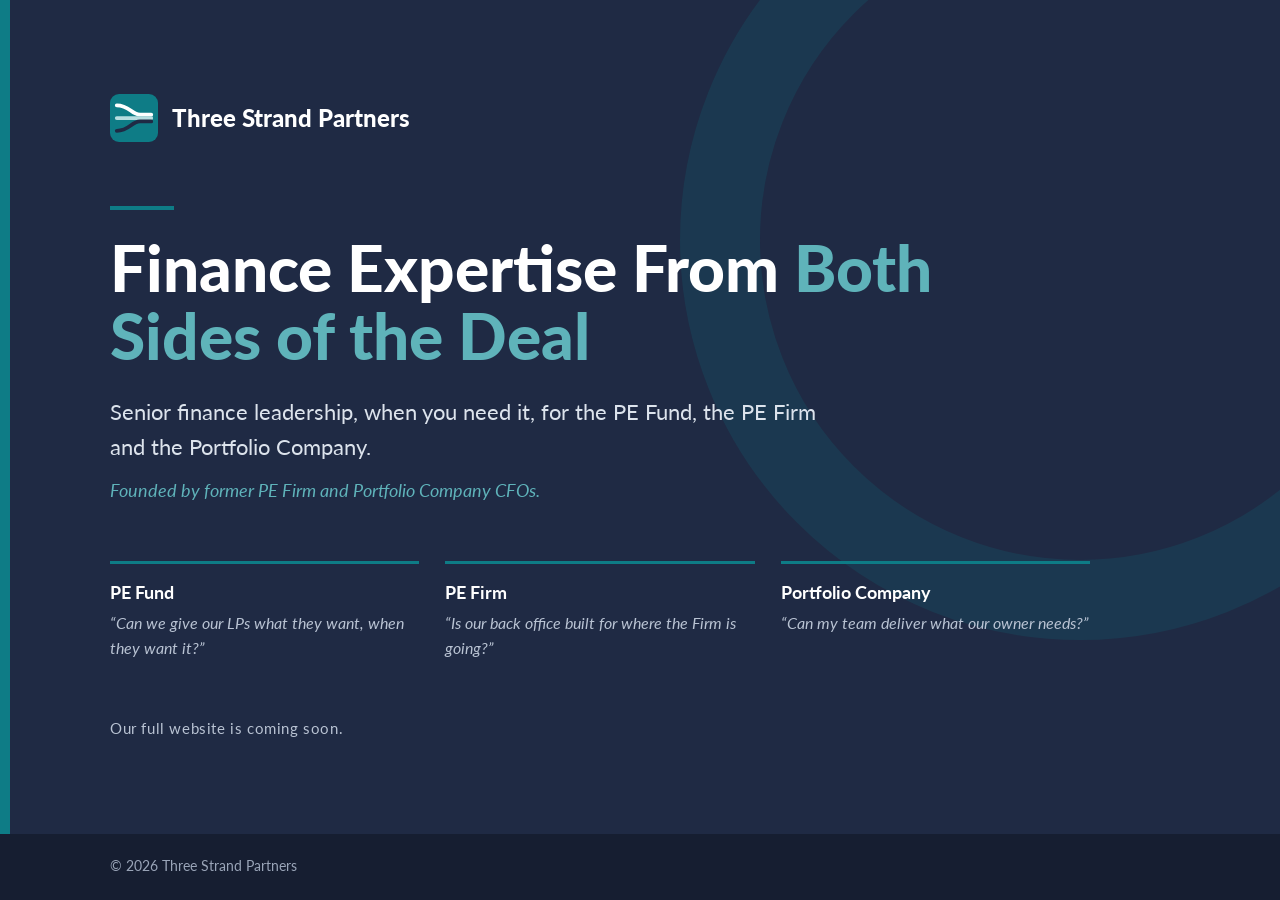
<file: index.html>
<!DOCTYPE html>
<html lang="en">
<head>
<meta charset="utf-8">
<meta name="viewport" content="width=device-width, initial-scale=1">
<title>Three Strand Partners | Finance Expertise From Both Sides of the Deal</title>
<meta name="description" content="Senior finance leadership, when you need it, for the PE Fund, the PE Firm and the Portfolio Company. Founded by former PE Firm and Portfolio Company CFOs.">
<link rel="icon" type="image/svg+xml" href="/img/logo.svg">
<link rel="alternate icon" type="image/png" href="/img/favicon.png">
<link rel="preconnect" href="https://fonts.googleapis.com">
<link rel="preconnect" href="https://fonts.gstatic.com" crossorigin>
<link href="https://fonts.googleapis.com/css2?family=Lato:ital,wght@0,400;0,700;0,900;1,400&display=swap" rel="stylesheet">
<link rel="stylesheet" href="/css/site.css">
</head>
<body class="lp">
<main class="lp-main">
  <div class="lp-wrap">
    <div class="lp-brand"><img src="/img/logo.svg" alt="">Three Strand Partners</div>
    <div class="rule"></div>
    <h1>Finance Expertise From <em>Both Sides of the Deal</em></h1>
    <p class="lp-lead">Senior finance leadership, when you need it, for the PE Fund, the PE Firm and the Portfolio Company.</p>
    <p class="lp-founded">Founded by former PE Firm and Portfolio Company CFOs.</p>
    <div class="lp-levels"><div class="lp-lv"><b>PE Fund</b><span>&ldquo;Can we give our LPs what they want, when they want it?&rdquo;</span></div><div class="lp-lv"><b>PE Firm</b><span>&ldquo;Is our back office built for where the Firm is going?&rdquo;</span></div><div class="lp-lv"><b>Portfolio Company</b><span>&ldquo;Can my team deliver what our owner needs?&rdquo;</span></div></div>
    <p class="lp-soon">Our full website is coming soon.</p>
  </div>
</main>
<footer class="lp-foot"><div class="lp-wrap">&copy; 2026 Three Strand Partners</div></footer>
</body>
</html>
</file>
<file: css/site.css>
:root{
  --navy:#1F2A44; --navy-2:#24476A; --teal:#0E7C86; --teal-dk:#0B6870; --teal-mid:#5FB3BA; --teal-light:#B7DDE0; --teal-wash:#E7F3F4;
  --ink:#333; --slate:#5A6478; --mist:#F4F6F8; --line:#E3E8EE; --grey:#9AA5B8;
  --max:1140px;
}
*{box-sizing:border-box;margin:0;padding:0}
html{scroll-behavior:smooth;scroll-padding-top:72px}
body{font-family:Lato,Calibri,Carlito,"Segoe UI",Arial,sans-serif;color:var(--ink);line-height:1.6;font-size:17px;background:#fff}
a{color:var(--teal)}
img{max-width:100%;display:block}
.wrap{max-width:var(--max);margin:0 auto;padding:0 28px}

.draft{background:#FFF4CC;color:#6B5200;font-size:13px;text-align:center;padding:5px 12px;border-bottom:1px solid #F0DC8C}
.tbd{background:#FFF4CC;border:1px dashed #D9B84A;color:#6B5200;padding:0 4px;border-radius:3px}

/* nav */
header.nav{position:sticky;top:0;z-index:20;background:rgba(255,255,255,.97);border-bottom:1px solid var(--line);backdrop-filter:blur(6px)}
header.nav .wrap{display:flex;align-items:center;justify-content:space-between;height:66px;gap:16px}
.brand{display:flex;align-items:center;gap:11px;text-decoration:none;color:var(--navy);font-weight:900;font-size:20px;white-space:nowrap}
.brand img{width:36px;height:36px}
nav ul{display:flex;gap:24px;list-style:none;align-items:center}
nav a{color:var(--navy);text-decoration:none;font-weight:700;font-size:15px;white-space:nowrap}
nav a:hover,nav a.on{color:var(--teal)}
nav a.on{box-shadow:inset 0 -2px 0 var(--teal);padding-bottom:4px}
@media(max-width:1080px){nav li:not(:last-child){display:none}}

.btn{display:inline-block;padding:13px 22px;border-radius:4px;font-weight:700;text-decoration:none;font-size:16px;border:0;cursor:pointer;font-family:inherit;transition:background .15s,color .15s}
.btn.primary{background:var(--teal);color:#fff}
.btn.primary:hover{background:var(--teal-dk)}
.btn.ghost{border:1px solid #6C7896;color:#fff}
.btn.ghost:hover{background:rgba(255,255,255,.08)}
.btn.line{border:1px solid var(--teal);color:var(--teal);background:#fff}
.btn.line:hover{background:var(--teal);color:#fff}
.btn.sm{padding:9px 16px;font-size:15px}
nav .btn{color:#fff}
.more{font-weight:700;text-decoration:none;color:var(--teal);white-space:nowrap}
.more:after{content:" \2192"}
.more:hover{text-decoration:underline}

/* hero */
.hero{background:var(--navy);color:#fff;position:relative;overflow:hidden}
.hero:before{content:"";position:absolute;left:0;top:0;bottom:0;width:10px;background:var(--teal)}
.hero:after{content:"";position:absolute;right:-180px;top:-120px;width:560px;height:560px;border-radius:50%;border:70px solid rgba(14,124,134,.18)}
.hero .wrap{padding-top:88px;padding-bottom:80px;position:relative;z-index:1}
.rule{width:64px;height:4px;background:var(--teal);margin-bottom:24px}
.kicker{color:var(--teal-mid);font-weight:700;letter-spacing:.06em;text-transform:uppercase;font-size:14px;margin-bottom:14px}
.hero h1{font-size:clamp(36px,5.2vw,58px);line-height:1.08;font-weight:900;max-width:880px}
.hero h1 em{font-style:normal;color:var(--teal-mid)}
.hero p.lead{font-size:clamp(18px,2vw,21px);color:#DCE3EC;margin-top:22px;max-width:740px}
.hero p.founded{font-style:italic;color:var(--teal-mid);margin-top:14px}
.hero .btns{margin-top:34px;display:flex;gap:14px;flex-wrap:wrap}
.proof{margin-top:54px;padding-top:26px;border-top:1px solid rgba(255,255,255,.14);display:grid;grid-template-columns:repeat(3,1fr);gap:26px;max-width:940px}
.proof b{display:block;font-size:30px;font-weight:900;color:#fff;line-height:1.1}
.proof span{color:#B9C3D3;font-size:15px}
@media(max-width:700px){.proof{grid-template-columns:1fr}}
.hero.page .wrap{padding-top:64px;padding-bottom:64px}
.hero.page h1{font-size:clamp(32px,4.4vw,50px);max-width:900px}
.crumb{font-size:14px;color:#B9C3D3;margin-bottom:18px}
.crumb a{color:#B9C3D3;text-decoration:none}
.crumb a:hover{color:#fff}
.leader{display:flex;align-items:center;gap:14px;margin-top:30px}
.leader img{width:54px;height:54px;border-radius:50%;object-fit:cover;border:2px solid var(--teal)}
.leader div{font-size:15px;color:#C9D0DB;line-height:1.35}
.leader b{display:block;color:#fff;font-size:16px}
.motto{display:inline-block;margin-top:22px;background:rgba(95,179,186,.16);border-left:4px solid var(--teal-mid);padding:10px 16px;font-weight:700;font-size:18px;color:#fff}

/* experience strip */
.exp{background:var(--mist);border-bottom:1px solid var(--line)}
.exp .wrap{padding-top:20px;padding-bottom:20px;display:flex;gap:14px 34px;flex-wrap:wrap;align-items:center;justify-content:center;font-size:15px;color:var(--slate)}
.exp strong{color:var(--navy);font-weight:900;letter-spacing:.02em}
.exp span{white-space:nowrap}

section{padding:84px 0}
section.alt{background:var(--mist)}
section.tight{padding:64px 0}
.eyebrow{color:var(--teal);font-weight:700;text-transform:uppercase;letter-spacing:.08em;font-size:13px;margin-bottom:10px}
h2{color:var(--navy);font-size:clamp(28px,3.4vw,40px);line-height:1.15;font-weight:900;max-width:840px}
.sub{color:var(--slate);font-size:19px;margin-top:12px;max-width:780px}
.head{margin-bottom:42px}
.center{text-align:center}.center h2,.center .sub{margin-left:auto;margin-right:auto}

.grid{display:grid;gap:22px}
.g2{grid-template-columns:repeat(2,1fr)}
.g3{grid-template-columns:repeat(3,1fr)}
.g4{grid-template-columns:repeat(4,1fr)}
.g5{grid-template-columns:repeat(5,1fr)}
@media(max-width:960px){.g3,.g4,.g5{grid-template-columns:1fr 1fr}}
@media(max-width:640px){.g2,.g3,.g4,.g5{grid-template-columns:1fr}}

.band{background:var(--navy);color:#fff;text-align:center;font-weight:700;padding:15px 20px;margin-top:22px;font-size:16px}
.band.teal{background:var(--teal)}
.band.wash{background:var(--teal-wash);color:var(--navy);font-weight:400}
.band.wash b{color:var(--teal)}

/* three doors */
.door{background:#fff;border:1px solid var(--line);border-top:5px solid var(--teal);padding:28px 26px 24px;display:flex;flex-direction:column;text-decoration:none;color:inherit;transition:box-shadow .15s,transform .15s}
.door:hover{box-shadow:0 10px 28px rgba(31,42,68,.12);transform:translateY(-2px)}
.door.navy{border-top-color:var(--navy)}
.door .lvl{font-size:12.5px;font-weight:700;letter-spacing:.07em;text-transform:uppercase;color:var(--teal)}
.door.navy .lvl{color:var(--navy-2)}
.door h3{color:var(--navy);font-size:22px;line-height:1.25;font-weight:900;margin:8px 0 14px}
.door ul{list-style:none;margin-bottom:18px}
.door li{position:relative;padding-left:16px;margin:7px 0;font-size:15.5px;color:var(--slate)}
.door li:before{content:"";position:absolute;left:0;top:.62em;width:6px;height:6px;background:var(--teal);border-radius:50%}
.door li b{color:var(--navy)}
.door .foot{margin-top:auto;padding-top:16px;border-top:1px solid var(--line);display:flex;flex-direction:column;align-items:flex-start;gap:4px;font-size:14px;color:var(--slate)}
.door .foot .more{font-size:15px}

/* differentiators */
.vs{display:grid;grid-template-columns:1fr 40px 1fr;gap:10px 0;align-items:stretch}
.vs .hd{font-size:12.5px;font-weight:700;letter-spacing:.07em;text-transform:uppercase;padding:0 0 6px}
.vs .hd.l{color:var(--slate)}.vs .hd.r{color:var(--teal);grid-column:3}
.vs .l,.vs .r{padding:16px 18px;font-size:15.5px}
.vs .l{background:var(--mist);color:var(--slate)}
.vs .r{background:var(--teal-wash);color:var(--ink)}
.vs .l b{color:var(--navy)}.vs .r b{color:var(--teal-dk)}
.vs .ar{display:flex;align-items:center;justify-content:center;color:var(--teal);font-size:22px;font-weight:900}
@media(max-width:760px){.vs{grid-template-columns:1fr}.vs .ar{display:none}.vs .hd.r{grid-column:1}.vs .hd{display:none}.vs .r{margin-bottom:12px}}

/* connected cycle */
.cycle{margin-top:56px;background:#fff;border:1px solid var(--line);padding:30px}
.cycle h3{color:var(--navy);font-size:21px;font-weight:900}
.cycle .cap{color:var(--slate);margin-top:4px}
.flow{display:grid;grid-template-columns:repeat(5,1fr);gap:10px;margin:24px 0 8px;counter-reset:f}
.flow div{position:relative;padding:14px 12px 14px;font-size:14.5px;font-weight:700;text-align:center;color:#fff;min-height:74px;display:flex;align-items:center;justify-content:center}
.flow .pc{background:var(--teal)}.flow .pe{background:var(--navy)}
.flow div:not(:last-child):after{content:"\2192";position:absolute;right:-13px;top:50%;transform:translateY(-50%);color:var(--grey);font-weight:900;z-index:2}
.flow-key{display:flex;gap:22px;font-size:13px;color:var(--slate);margin-bottom:20px;flex-wrap:wrap}
.flow-key span:before{content:"";display:inline-block;width:12px;height:12px;margin-right:6px;vertical-align:-1px;background:var(--teal)}
.flow-key span.pe:before{background:var(--navy)}
@media(max-width:860px){.flow{grid-template-columns:1fr}.flow div:not(:last-child):after{content:"\2193";right:auto;left:50%;top:auto;bottom:-15px;transform:translateX(-50%)}}
.pts h4{color:var(--navy);font-size:16.5px;font-weight:900}
.pts p{color:var(--slate);font-size:15px;margin-top:3px}

/* track record */
.rec-h{display:flex;align-items:center;gap:14px;margin:6px 0 14px}
.rec-h img{width:42px;height:42px;border-radius:50%;object-fit:cover}
.rec-h b{color:var(--navy);font-size:15px;letter-spacing:.06em;text-transform:uppercase}
.rec-h span{color:var(--slate);font-size:14.5px}
.tile{background:#fff;border:1px solid var(--line);border-top:4px solid var(--navy);padding:18px 16px;text-align:center}
.tile.t{border-top-color:var(--teal)}
.tile .k{font-size:11.5px;font-weight:700;letter-spacing:.07em;text-transform:uppercase;color:var(--slate)}
.tile .v{font-size:28px;font-weight:900;color:var(--teal);line-height:1.15;margin:8px 0 8px;white-space:nowrap}
.tile p{font-size:14px;color:var(--slate);line-height:1.4}
.rec-gap{height:30px}

/* tech/ai */
.ai-grid{display:grid;grid-template-columns:1.35fr 1fr;gap:44px;align-items:start}
@media(max-width:900px){.ai-grid{grid-template-columns:1fr}}
table.way{width:100%;border-collapse:collapse;font-size:15px}
table.way th{text-align:left;font-size:12.5px;letter-spacing:.06em;text-transform:uppercase;color:var(--slate);padding:0 12px 8px;border-bottom:2px solid var(--navy)}
table.way th.ours{color:var(--teal)}
table.way td{padding:12px;border-bottom:1px solid var(--line);vertical-align:top}
table.way td:first-child{font-weight:900;color:var(--navy);width:30%}
table.way td:first-child small{display:block;font-weight:400;color:var(--teal);font-size:12.5px}
table.way td:nth-child(2){color:var(--grey)}
table.way td:nth-child(3){font-weight:700;color:var(--ink);background:var(--teal-wash)}
@media(max-width:620px){table.way td:nth-child(2),table.way th:nth-child(2){display:none}}
.found{background:var(--navy);color:#fff;padding:26px}
.found h3{font-size:19px;font-weight:900;margin-bottom:8px;color:var(--teal-mid)}
.found p{color:#DCE3EC;font-size:16px;margin-bottom:12px}
.found p:last-child{margin-bottom:0}

/* services matrix */
.matrix{display:grid;grid-template-columns:200px repeat(3,1fr);border:1px solid var(--line);background:#fff}
.matrix > div{padding:13px 14px;border-bottom:1px solid var(--line);border-right:1px solid var(--line);font-size:14.5px;color:var(--ink)}
.matrix > div:nth-child(4n){border-right:0}
.matrix .th{background:var(--navy);color:#fff;font-weight:900;text-align:center;font-size:16px;padding:14px 10px}
.matrix .th a{color:#fff;text-decoration:none}
.matrix .th a:hover{text-decoration:underline}
.matrix .th small{display:block;font-weight:400;font-size:12.5px;color:#C9D0DB;font-style:italic}
.matrix .th.pc{background:var(--teal)}
.matrix .th.pc small{color:#E3F4F5}
.matrix .corner{background:#fff}
.matrix .rh{background:var(--teal-wash);color:var(--teal-dk);font-weight:900;font-size:15px}
@media(max-width:860px){.matrix{grid-template-columns:1fr}.matrix .corner{display:none}.matrix > div{border-right:0}.matrix .rh{margin-top:0}
  .matrix .cell:before{content:attr(data-l);display:block;font-size:11.5px;font-weight:700;letter-spacing:.06em;text-transform:uppercase;color:var(--teal)}
  .matrix .th{display:none}}
.lead-line-top{background:var(--navy);color:#fff;padding:14px 20px;font-size:16.5px;margin-bottom:0;text-align:center}
.lead-line-top b{color:var(--teal-mid)}

/* themes (detail pages) */
.themes{display:grid;grid-template-columns:repeat(3,1fr);gap:20px}
@media(max-width:960px){.themes{grid-template-columns:1fr 1fr}}
@media(max-width:640px){.themes{grid-template-columns:1fr}}
.theme{background:#fff;border:1px solid var(--line);border-top:4px solid var(--teal);padding:24px 22px 22px;display:flex;flex-direction:column}
.theme .n{font-size:12px;font-weight:700;letter-spacing:.07em;text-transform:uppercase;color:var(--teal)}
.theme h3{color:var(--navy);font-size:21px;font-weight:900;margin:4px 0 10px}
.theme .q{font-style:italic;color:var(--navy-2);font-size:17px;line-height:1.4;padding-left:12px;border-left:3px solid var(--teal-light);margin-bottom:14px}
.theme ul{list-style:none}
.theme li{position:relative;padding-left:24px;margin:7px 0;font-size:15.5px}
.theme li:before{content:"";position:absolute;left:2px;top:.5em;width:10px;height:5px;border-left:2.5px solid var(--teal);border-bottom:2.5px solid var(--teal);transform:rotate(-45deg)}

/* pains */
.pains{display:grid;grid-template-columns:repeat(4,1fr);gap:18px}
@media(max-width:960px){.pains{grid-template-columns:1fr 1fr}}
@media(max-width:560px){.pains{grid-template-columns:1fr}}
.pain{border-left:4px solid var(--navy);padding:4px 0 4px 16px}
.pain h3{color:var(--navy);font-size:18px;font-weight:900}
.pain p{color:var(--slate);font-size:15.5px;margin-top:4px}

/* stats */
.stats3{display:grid;grid-template-columns:repeat(3,1fr);gap:16px}
@media(max-width:760px){.stats3{grid-template-columns:1fr}}
.stat{background:var(--navy);color:#fff;padding:24px}
.stat:nth-child(2){background:var(--teal)}
.stat b{display:block;font-size:40px;font-weight:900;line-height:1;margin-bottom:10px}
.stat p{font-size:15.5px}
.src{font-size:12px;color:var(--grey);margin-top:10px;line-height:1.45}

/* spectrum */
.steps5{display:grid;grid-template-columns:repeat(5,1fr);gap:10px;align-items:end}
.st{color:#fff;padding:20px 18px}
.st h3{font-size:18px;font-weight:900;margin-bottom:8px}
.st p{font-size:14.5px}
.s1{background:#2A9AA3;min-height:150px}.s2{background:var(--teal);min-height:185px}.s3{background:#1B6A7C;min-height:220px}.s4{background:var(--navy-2);min-height:255px}.s5{background:var(--navy);min-height:290px}
@media(max-width:860px){.steps5{grid-template-columns:1fr}.st{min-height:0!important}}
.axis{display:flex;justify-content:space-between;font-weight:700;color:var(--navy);font-size:14px;margin-top:12px;border-top:2px solid var(--teal);padding-top:8px}
.levels{display:flex;gap:10px;align-items:center;flex-wrap:wrap;margin-bottom:24px;color:var(--slate)}
.levels .lv{border:1px solid var(--navy);color:var(--navy);padding:6px 18px;font-weight:700;font-size:15px;border-radius:20px;text-decoration:none}
.levels .lv:hover{background:var(--navy);color:#fff}

/* team */
.person{background:var(--mist);padding:30px;border-top:4px solid var(--teal)}
.person .top{display:flex;gap:20px;align-items:center;margin-bottom:16px}
.person img{width:96px;height:96px;border-radius:50%;object-fit:cover;flex:0 0 96px}
.person h3{font-size:24px;color:var(--navy);font-weight:900}
.role{color:var(--teal);font-weight:700;font-size:15.5px}
.role small{display:block;color:var(--slate);font-weight:400;font-size:15px}
.person p{color:var(--ink);font-size:16px}
.person .creds{margin-top:14px;font-size:14.5px;color:var(--slate);border-top:1px solid var(--line);padding-top:12px}

/* checklist offer */
.offer{background:var(--navy);color:#fff;position:relative;overflow:hidden}
.offer:after{content:"";position:absolute;left:-160px;bottom:-200px;width:480px;height:480px;border-radius:50%;border:60px solid rgba(14,124,134,.16)}
.offer .wrap{display:grid;grid-template-columns:0.8fr 1.2fr;gap:56px;align-items:center;position:relative;z-index:1}
@media(max-width:900px){.offer .wrap{grid-template-columns:1fr}}
.cover-mock{position:relative;max-width:330px;margin:0 auto}
@media(max-width:900px){.cover-mock{max-width:230px}}
.cover-mock img{width:100%;box-shadow:0 18px 40px rgba(0,0,0,.35);border:1px solid rgba(255,255,255,.1)}
.cover-mock img.back{position:absolute;width:88%;left:22%;top:-14px;opacity:.55;transform:rotate(4deg);z-index:-1}
.offer h2{color:#fff}
.offer .sub{color:#DCE3EC}
ul.ticks{list-style:none;margin:6px 0 22px}
ul.ticks li{position:relative;padding-left:26px;margin:9px 0;font-size:16px}
ul.ticks li:before{content:"";position:absolute;left:2px;top:.5em;width:11px;height:6px;border-left:2.5px solid var(--teal);border-bottom:2.5px solid var(--teal);transform:rotate(-45deg)}
.offer ul.ticks li{color:#E8EDF3}
.offer ul.ticks li:before{border-color:var(--teal-mid)}
.gate{display:flex;gap:10px;flex-wrap:wrap;margin-top:8px}
.gate input{flex:1 1 220px;border:0;padding:13px 14px;font:inherit;font-size:16px}
.gate .btn{flex:0 0 auto}
.gate-ok{display:none;margin-top:14px;background:rgba(255,255,255,.08);border-left:4px solid var(--teal);padding:12px 14px;font-size:15px}
.gate-ok a{color:#fff;font-weight:700}
.offer .fine{color:#9AA5B8}

/* faq */
.faq{max-width:860px;margin:0 auto}
details{border-bottom:1px solid var(--line);padding:4px 0}
summary{cursor:pointer;list-style:none;padding:18px 40px 18px 0;font-weight:900;color:var(--navy);font-size:18.5px;position:relative}
summary::-webkit-details-marker{display:none}
summary:after{content:"+";position:absolute;right:6px;top:12px;font-size:28px;color:var(--teal);font-weight:400}
details[open] summary:after{content:"\2013"}
details p{color:var(--slate);padding:0 30px 20px 0}

/* contact */
.contact{background:var(--navy);color:#fff}
.contact h2{color:#fff}
.contact .sub{color:#DCE3EC}
.cgrid{display:grid;grid-template-columns:1fr 1.15fr;gap:48px;align-items:start}
@media(max-width:900px){.cgrid{grid-template-columns:1fr}}
.cperson{display:flex;gap:16px;align-items:center;margin-top:24px}
.cperson img{width:64px;height:64px;border-radius:50%;object-fit:cover}
.cperson b{display:block;font-size:17px}
.cperson span{color:#C9D0DB;font-size:14.5px}
.qs{margin-top:30px;border-top:1px solid rgba(255,255,255,.15);padding-top:18px}
.qs h4{font-size:13px;letter-spacing:.07em;text-transform:uppercase;color:var(--teal-mid);margin-bottom:8px}
.qs li{color:#DCE3EC;font-size:15.5px;margin:6px 0 6px 18px}
form.lead{background:#fff;color:var(--ink);padding:30px;border-top:4px solid var(--teal)}
form.lead .row{display:grid;grid-template-columns:1fr 1fr;gap:14px}
@media(max-width:560px){form.lead .row{grid-template-columns:1fr}}
label{display:block;font-size:13.5px;font-weight:700;color:var(--navy);margin:12px 0 5px}
input,select,textarea{width:100%;padding:11px 12px;border:1px solid #C9D0DB;border-radius:3px;font:inherit;font-size:16px;color:var(--ink);background:#fff}
input:focus,select:focus,textarea:focus{outline:2px solid var(--teal-light);border-color:var(--teal)}
textarea{min-height:96px;resize:vertical}
form.lead .btn{margin-top:18px;width:100%}
.fine{font-size:12.5px;color:var(--slate);margin-top:10px}
.formnote{display:none;margin-top:12px;font-size:14px;background:#FFF4CC;color:#6B5200;padding:10px 12px;border-radius:3px}

/* cta band */
.cta-band{background:var(--teal);color:#fff;padding:52px 0}
.cta-band .wrap{display:flex;justify-content:space-between;align-items:center;gap:28px;flex-wrap:wrap}
.cta-band h2{color:#fff;font-size:clamp(24px,3vw,32px)}
.cta-band p{color:#E3F4F5;margin-top:6px;font-size:17px}
.cta-band .btn{background:#fff;color:var(--teal)}
.cta-band .btn:hover{background:var(--navy);color:#fff}

/* other levels */
.others{display:grid;grid-template-columns:1fr 1fr;gap:18px}
@media(max-width:700px){.others{grid-template-columns:1fr}}
.other{display:block;text-decoration:none;color:inherit;background:#fff;border:1px solid var(--line);border-left:5px solid var(--teal);padding:20px 22px}
.other:hover{box-shadow:0 8px 22px rgba(31,42,68,.1)}
.other .lvl{font-size:12.5px;font-weight:700;letter-spacing:.07em;text-transform:uppercase;color:var(--teal)}
.other h3{color:var(--navy);font-size:19px;font-weight:900;margin:4px 0 6px}
.other p{color:var(--slate);font-size:15px}

footer{background:#161E31;color:#9AA5B8;font-size:13.5px;padding:30px 0}
footer .wrap{display:flex;justify-content:space-between;flex-wrap:wrap;gap:12px}
footer a{color:#C9D0DB;text-decoration:none}
footer a:hover{color:#fff}
footer .links{display:flex;gap:20px;flex-wrap:wrap}

/* public landing page (site root) */
body.lp{background:var(--navy);color:#fff;min-height:100vh;display:flex;flex-direction:column}
.lp-main{flex:1;display:flex;align-items:center;position:relative;overflow:hidden}
.lp-main:before{content:"";position:absolute;left:0;top:0;bottom:0;width:10px;background:var(--teal)}
.lp-main:after{content:"";position:absolute;right:-200px;top:-160px;width:640px;height:640px;border-radius:50%;border:80px solid rgba(14,124,134,.18)}
.lp-wrap{max-width:var(--max);margin:0 auto;padding:0 40px;width:100%;position:relative;z-index:1}
.lp-main .lp-wrap{padding-top:72px;padding-bottom:72px}
.lp-brand{display:flex;align-items:center;gap:14px;font-weight:900;font-size:24px;margin-bottom:64px}
.lp-brand img{width:48px;height:48px}
body.lp h1{font-size:clamp(38px,5.6vw,64px);line-height:1.06;font-weight:900;max-width:900px}
body.lp h1 em{font-style:normal;color:var(--teal-mid)}
.lp-lead{font-size:clamp(18px,2.1vw,22px);color:#DCE3EC;margin-top:24px;max-width:720px}
.lp-founded{font-style:italic;color:var(--teal-mid);margin-top:12px;font-size:18px}
.lp-levels{display:grid;grid-template-columns:repeat(3,1fr);gap:26px;margin-top:56px;max-width:980px}
.lp-lv{border-top:3px solid var(--teal);padding-top:14px}
.lp-lv b{display:block;font-size:18px}
.lp-lv span{display:block;color:#B9C3D3;font-size:15.5px;margin-top:4px;font-style:italic}
.lp-soon{margin-top:56px;color:#B9C3D3;font-size:15px;letter-spacing:.04em}
.lp-foot{background:#161E31;color:#9AA5B8;font-size:13.5px;padding:22px 0}
@media(max-width:760px){.lp-levels{grid-template-columns:1fr;gap:18px}.lp-brand{margin-bottom:44px}.lp-wrap{padding:0 26px}}
</file>
